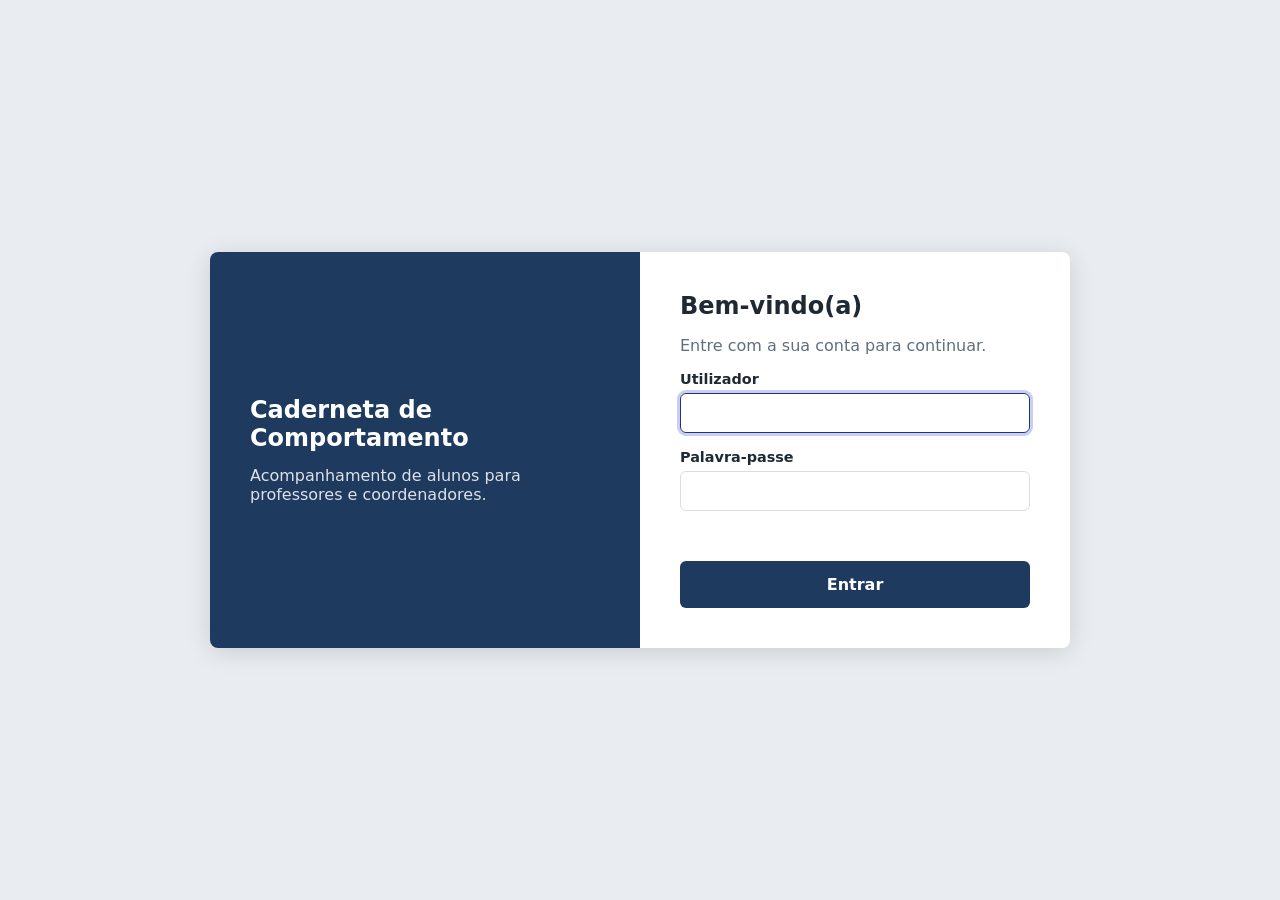
<file: public/login.html>
<!DOCTYPE html>
<html lang="pt">
<head>
  <meta charset="UTF-8">
  <meta name="viewport" content="width=device-width, initial-scale=1">
  <title>Entrar – Caderneta de Comportamento</title>
  <link rel="stylesheet" href="css/style.css">
</head>
<body class="pagina-login">
  <div class="login-caixa">
    <aside class="login-lado">
      <div class="logo-grande">📘</div>
      <h1>Caderneta de Comportamento</h1>
      <p>Acompanhamento de alunos para professores e coordenadores.</p>
    </aside>

    <form id="form-login" class="login-form">
      <h2>Bem-vindo(a)</h2>
      <p class="suave">Entre com a sua conta para continuar.</p>

      <label>Utilizador
        <input id="utilizador" autocomplete="username" required autofocus>
      </label>
      <label>Palavra-passe
        <input id="senha" type="password" autocomplete="current-password" required>
      </label>

      <p id="erro-login" class="erro"></p>
      <button class="btn btn-grande" type="submit">Entrar</button>
    </form>
  </div>
  <script src="js/login.js"></script>
</body>
</html>
</file>
<file: public/css/style.css>
:root {
  --primaria: #4f46e5; --primaria-esc: #4338ca;
  --fundo: #f1f5f9; --cartao: #fff; --texto: #0f172a; --suave: #64748b; --borda: #e2e8f0;
  --leve: #16a34a;  --leve-bg: #dcfce7;
  --media: #d97706; --media-bg: #fef3c7;
  --grave: #dc2626; --grave-bg: #fee2e2;
  --raio: 14px;
}
* { box-sizing: border-box; }
body { margin: 0; font-family: "Segoe UI", system-ui, Arial, sans-serif; background: var(--fundo); color: var(--texto); }
h1, h2, h3, p { margin: 0; }
.suave { color: var(--suave); }

/* ---------- Topo ---------- */
.topo { display: flex; justify-content: space-between; align-items: center; padding: 14px 28px;
  background: linear-gradient(135deg, #4338ca, #6366f1); color: #fff; box-shadow: 0 2px 12px #4338ca55; }
.marca { display: flex; align-items: center; gap: 12px; }
.marca h1 { font-size: 1.3rem; }
.marca small { opacity: .8; }
.logo { font-size: 1.8rem; background: #ffffff25; border-radius: 12px; padding: 6px 10px; }
.utilizador { display: flex; align-items: center; gap: 14px; }
.user-info { display: flex; flex-direction: column; text-align: right; }
.user-info small { opacity: .8; }

main { max-width: 1100px; margin: 24px auto; padding: 0 16px; }

/* ---------- Estatísticas ---------- */
.estatisticas { display: grid; grid-template-columns: repeat(auto-fit, minmax(220px, 1fr)); gap: 14px; margin-bottom: 20px; }
.stat { display: flex; align-items: center; gap: 14px; background: var(--cartao); padding: 18px; border-radius: var(--raio);
  box-shadow: 0 1px 4px #0001; border-left: 5px solid var(--primaria); }
.stat.grave { border-left-color: var(--grave); }
.stat-icone { font-size: 1.8rem; }
.stat b { display: block; font-size: 1.8rem; line-height: 1; }
.stat small { color: var(--suave); }

/* ---------- Barra de pesquisa ---------- */
.barra { display: flex; gap: 12px; margin-bottom: 20px; }
.barra input { flex: 1; }

/* ---------- Formulários ---------- */
input, select, textarea { width: 100%; padding: 11px 13px; border: 1px solid var(--borda); border-radius: 10px;
  font: inherit; background: #fff; }
input:focus, select:focus, textarea:focus { outline: 3px solid #6366f155; border-color: var(--primaria); }
label { display: flex; flex-direction: column; gap: 6px; font-weight: 600; font-size: .9rem; }
.rotulo { font-weight: 600; font-size: .9rem; display: block; margin-bottom: 6px; }
.erro { color: var(--grave); font-size: .9rem; min-height: 1.2em; }

/* ---------- Botões ---------- */
.btn { padding: 11px 18px; background: var(--primaria); color: #fff; border: 0; border-radius: 10px;
  font: inherit; font-weight: 600; cursor: pointer; transition: .15s; white-space: nowrap; }
.btn:hover { background: var(--primaria-esc); transform: translateY(-1px); }
.btn-claro { background: #ffffff30; }
.btn-claro:hover { background: #ffffff50; }
.btn-claro-esc { background: #e2e8f0; color: var(--texto); }
.btn-claro-esc:hover { background: #cbd5e1; }
.btn-perigo { background: var(--grave); }
.btn-perigo:hover { background: #b91c1c; }
.btn-grande { width: 100%; padding: 14px; font-size: 1rem; }

/* ---------- Lista de alunos ---------- */
.lista { display: grid; grid-template-columns: repeat(auto-fill, minmax(340px, 1fr)); gap: 18px; }
.vazio { color: var(--suave); text-align: center; padding: 30px; grid-column: 1 / -1; }

.aluno { background: var(--cartao); border-radius: var(--raio); padding: 18px; box-shadow: 0 1px 6px #0001;
  border-top: 5px solid var(--leve); display: flex; flex-direction: column; gap: 14px; }
.aluno.nivel-medio { border-top-color: var(--media); }
.aluno.nivel-alto  { border-top-color: var(--grave); }

.aluno-topo { display: flex; align-items: center; gap: 12px; }
.avatar { width: 46px; height: 46px; border-radius: 50%; background: var(--primaria); color: #fff;
  display: grid; place-items: center; font-weight: 700; flex-shrink: 0; }
.aluno-id { flex: 1; min-width: 0; }
.aluno-id h3 { font-size: 1.05rem; }
.aluno-id p { color: var(--suave); font-size: .9rem; }

.semaforo { font-size: .75rem; font-weight: 700; padding: 5px 10px; border-radius: 99px; white-space: nowrap; }
.semaforo.baixo { background: var(--leve-bg);  color: var(--leve); }
.semaforo.medio { background: var(--media-bg); color: var(--media); }
.semaforo.alto  { background: var(--grave-bg); color: var(--grave); }

.contactos { display: flex; flex-direction: column; gap: 4px; font-size: .9rem; color: #334155;
  background: #f8fafc; border-radius: 10px; padding: 10px 12px; }

/* Contadores automáticos */
.contadores { display: grid; grid-template-columns: repeat(4, 1fr); gap: 8px; }
.contador { text-align: center; border-radius: 10px; padding: 8px 4px; background: #f1f5f9; }
.contador b { display: block; font-size: 1.3rem; }
.contador small { font-size: .72rem; color: var(--suave); }
.contador.leve  { background: var(--leve-bg); }
.contador.media { background: var(--media-bg); }
.contador.grave { background: var(--grave-bg); }

/* Ocorrências */
.ocorrencias { display: flex; flex-direction: column; gap: 8px; max-height: 260px; overflow-y: auto; }
.ocorrencia { border-left: 5px solid var(--leve); background: #f8fafc; border-radius: 8px; padding: 9px 12px; }
.ocorrencia.media { border-left-color: var(--media); }
.ocorrencia.grave { border-left-color: var(--grave); }
.oc-topo { display: flex; justify-content: space-between; align-items: center; gap: 8px; margin-bottom: 4px; }
.oc-cat { font-weight: 600; font-size: .9rem; }
.ocorrencia p { font-size: .9rem; }
.ocorrencia small { color: var(--suave); font-size: .75rem; }
.selo { font-size: .72rem; font-weight: 700; padding: 3px 9px; border-radius: 99px; white-space: nowrap; }
.selo.leve  { background: var(--leve-bg);  color: var(--leve); }
.selo.media { background: var(--media-bg); color: var(--media); }
.selo.grave { background: var(--grave-bg); color: var(--grave); }

.acoes { display: flex; gap: 8px; flex-wrap: wrap; }

/* ---------- Janelas (dialog) ---------- */
dialog { border: 0; border-radius: var(--raio); padding: 0; width: min(520px, 92vw); box-shadow: 0 20px 60px #0006; }
dialog::backdrop { background: #0f172acc; }
.dialogo { padding: 24px; display: flex; flex-direction: column; gap: 14px; }
.duas-colunas { display: grid; grid-template-columns: 1fr 1fr; gap: 12px; }
.dialogo-acoes { display: flex; justify-content: flex-end; gap: 10px; }

.gravidades { display: grid; grid-template-columns: repeat(3, 1fr); gap: 8px; }
.pilula input { display: none; }
.pilula span { display: block; text-align: center; padding: 10px; border-radius: 10px; border: 2px solid var(--borda);
  cursor: pointer; font-weight: 600; transition: .15s; }
.pilula.leve  input:checked + span { background: var(--leve-bg);  border-color: var(--leve); }
.pilula.media input:checked + span { background: var(--media-bg); border-color: var(--media); }
.pilula.grave input:checked + span { background: var(--grave-bg); border-color: var(--grave); }

/* ---------- Página de login ---------- */
.pagina-login { min-height: 100vh; display: grid; place-items: center; padding: 16px;
  background: linear-gradient(135deg, #312e81, #4f46e5 55%, #818cf8); }
.login-caixa { display: grid; grid-template-columns: 1fr 1fr; width: min(860px, 100%); background: #fff;
  border-radius: 20px; overflow: hidden; box-shadow: 0 25px 70px #0005; }
.login-lado { background: linear-gradient(160deg, #4338ca, #6366f1); color: #fff; padding: 40px;
  display: flex; flex-direction: column; justify-content: center; gap: 14px; }
.logo-grande { font-size: 3.5rem; }
.login-lado p { opacity: .85; }
.login-form { padding: 40px; display: flex; flex-direction: column; gap: 16px; justify-content: center; }
@media (max-width: 700px) {
  .login-caixa { grid-template-columns: 1fr; }
  .login-lado { padding: 24px; }
  .user-info { display: none; }
  .barra { flex-direction: column; }
}
/* ===== v18: cartões compactos, perfil e filtros ===== */
.barra { flex-wrap: wrap; }
.barra input { flex: 1; min-width: 220px; }
.barra select { width: auto; min-width: 170px; }
.info-lista { margin: -8px 0 14px; font-size: .9rem; }

.lista { grid-template-columns: repeat(auto-fill, minmax(300px, 1fr)); }
.aluno { height: 215px; cursor: pointer; justify-content: space-between; gap: 10px;
  overflow: hidden; transition: .15s; }
.aluno:hover { transform: translateY(-3px); box-shadow: 0 10px 24px #0002; }
.aluno-id h3, .aluno-id p { white-space: nowrap; overflow: hidden; text-overflow: ellipsis; }

.chips { display: flex; flex-wrap: wrap; gap: 6px; }
.chip { font-size: .8rem; font-weight: 600; background: #f1f5f9; color: #334155;
  padding: 4px 10px; border-radius: 99px; white-space: nowrap; }
.aluno .acoes { align-items: center; justify-content: space-between; }
.ver { color: var(--primaria); font-weight: 600; font-size: .85rem; }

.btn-pequeno { padding: 7px 12px; font-size: .85rem; }
.btn-ok { background: var(--leve); }
.btn-ok:hover { background: #15803d; }
.selo.ok { background: var(--leve-bg); color: var(--leve); }

/* Perfil do aluno */
#dlg-perfil { width: min(780px, 95vw); }
.perfil { padding: 24px; display: flex; flex-direction: column; gap: 16px; max-height: 90vh; overflow-y: auto; }
.perfil-topo { display: flex; align-items: center; gap: 14px; flex-wrap: wrap; }
.perfil-topo .aluno-id { flex: 1; }
.avatar-grande { width: 60px; height: 60px; font-size: 1.3rem; }
.motivo { font-size: .9rem; color: var(--suave); }
.contadores.tres { grid-template-columns: repeat(3, 1fr); }

.abas { display: flex; gap: 8px; }
.aba { padding: 8px 14px; border: 2px solid var(--borda); background: #fff; border-radius: 99px;
  font: inherit; font-weight: 600; font-size: .85rem; cursor: pointer; }
.aba.ativa { background: var(--primaria); border-color: var(--primaria); color: #fff; }

.perfil-lista { display: flex; flex-direction: column; gap: 10px; max-height: 340px; overflow-y: auto; padding-right: 4px; }
.ocorrencia.resolvida { opacity: .7; }
.oc-rodape { display: flex; justify-content: space-between; align-items: center; gap: 10px; margin-top: 6px; }
.oc-selos { display: flex; gap: 6px; }
/* ===== v22: aspeto sóbrio ===== */
:root {
  --primaria: #1e3a5f; --primaria-esc: #16304d;
  --fundo: #f4f5f7; --texto: #1f2933; --suave: #616e7c; --borda: #d9dee4; --raio: 6px;
  --leve: #2f7d4f;  --leve-bg: #e6f2ea;
  --media: #b7791f; --media-bg: #fbf1dc;
  --grave: #b42318; --grave-bg: #fbe5e3;
}
.topo { background: #1e3a5f; box-shadow: none; border-bottom: 3px solid #152a45; }
.logo, .stat-icone, .logo-grande { display: none; }
.stat { box-shadow: none; border: 1px solid var(--borda); border-left: 4px solid var(--primaria); }
.stat.grave { border-left-color: var(--grave); }
.aluno { box-shadow: none; border: 1px solid var(--borda); border-top: 4px solid var(--leve); }
.aluno.nivel-medio { border-top-color: var(--media); }
.aluno.nivel-alto  { border-top-color: var(--grave); }
.aluno:hover { transform: none; box-shadow: 0 2px 10px #0002; }
.avatar { background: #52606d; border-radius: 6px; }
.btn, input, select, textarea { border-radius: 6px; }
.btn:hover { transform: none; }
dialog { border-radius: 8px; }
.semaforo, .selo, .chip, .aba { border-radius: 4px; }
.pagina-login { background: #e9edf2; }
.login-caixa { box-shadow: 0 4px 24px #0002; border-radius: 8px; }
.login-lado { background: #1e3a5f; }

/* pontos de cor no lugar dos emojis */
.semaforo::before, .selo.leve::before, .selo.media::before, .selo.grave::before,
.pilula span::before {
  content: ""; display: inline-block; width: 8px; height: 8px; border-radius: 50%;
  margin-right: 6px; background: currentColor;
}
.pilula.leve  span::before { background: var(--leve); }
.pilula.media span::before { background: var(--media); }
.pilula.grave span::before { background: var(--grave); }
/* ===== v26: utilizadores online ===== */
.cartao-online { background: #fff; border: 1px solid var(--borda); border-radius: 6px;
  padding: 14px 18px; margin-bottom: 20px; }
.online-topo { display: flex; justify-content: space-between; align-items: baseline;
  gap: 10px; flex-wrap: wrap; margin-bottom: 8px; }
.online-topo h2 { font-size: 1rem; display: flex; align-items: center; gap: 8px; }
.online-linha { display: flex; align-items: center; gap: 10px; padding: 7px 0;
  border-top: 1px solid var(--borda); font-size: .9rem; }
.online-linha:first-child { border-top: 0; }
.online-ponto { width: 9px; height: 9px; border-radius: 50%; background: var(--leve); flex-shrink: 0; }
.online-linha .nome { font-weight: 600; flex: 1; }
.online-linha .meta { color: var(--suave); font-size: .8rem; text-align: right; }

/* ===== correção do perfil ===== */
#dlg-perfil { max-height: 92vh; }
.perfil { max-height: 92vh; overflow-y: auto; }
.perfil > * { flex-shrink: 0; }
.perfil-lista { max-height: none; overflow: visible; }
.perfil .dialogo-acoes { position: sticky; bottom: -24px; background: #fff;
  padding: 12px 0 4px; border-top: 1px solid var(--borda); }

  /* ===== gestão de utilizadores ===== */
[hidden] { display: none !important; }
a.btn { text-decoration: none; display: inline-block; }
.tabela-caixa { background: #fff; border: 1px solid var(--borda); border-radius: 6px; overflow-x: auto; }
.tabela { width: 100%; border-collapse: collapse; font-size: .92rem; }
.tabela th { text-align: left; background: #f1f4f7; color: var(--suave); font-size: .8rem;
  text-transform: uppercase; letter-spacing: .03em; padding: 10px 14px; }
.tabela td { padding: 11px 14px; border-top: 1px solid var(--borda); }
</file>
